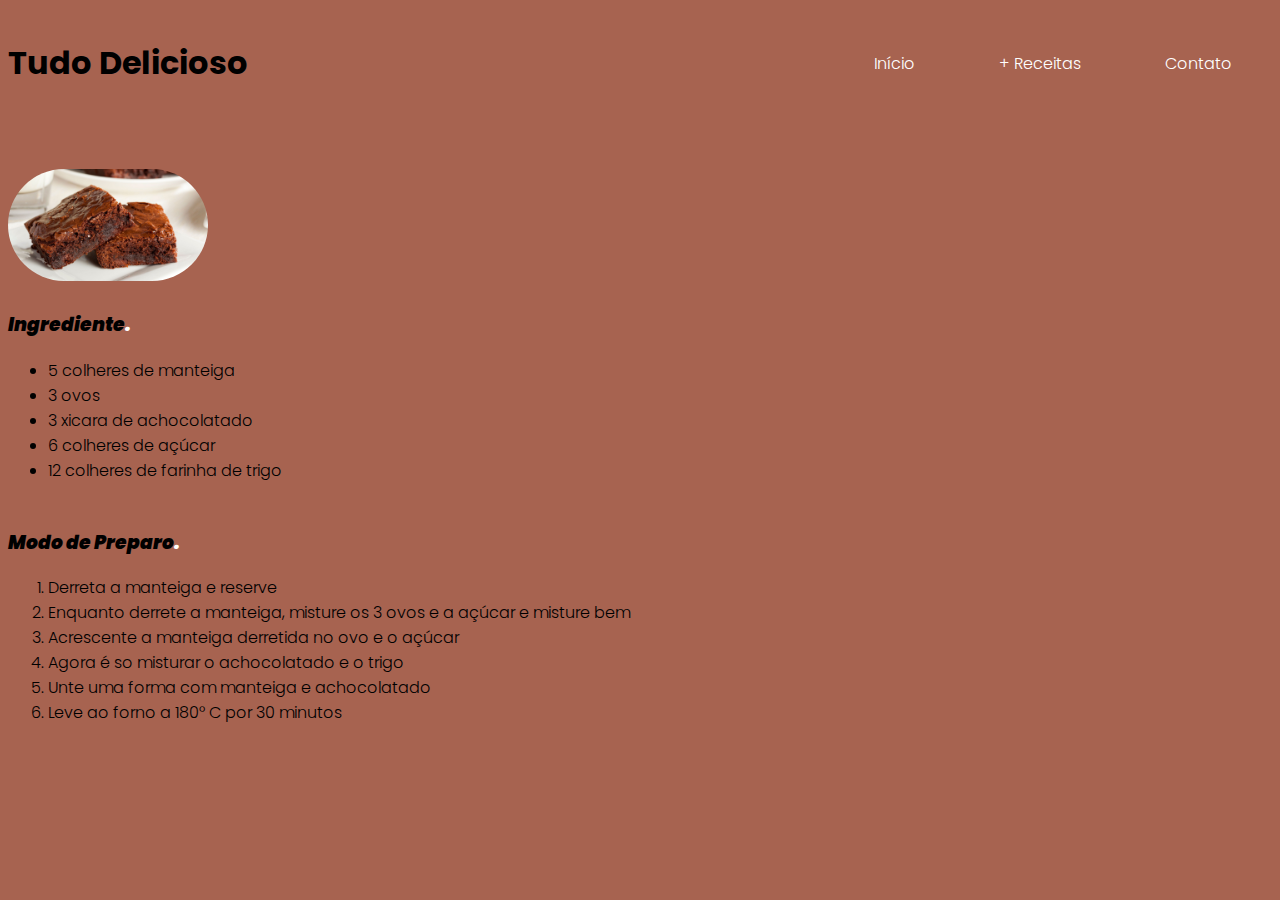
<file: EX2/index.html>
<!DOCTYPE html>
<html lang="pt-BR">
<head>
    <meta charset="UTF-8">
    <meta http-equiv="X-UA-Compatible" content="IE=edge">
    <meta name="viewport" content="width=device-width, initial-scale=1.0">
    <link rel="stylesheet" href="style.css">
    <title>Receita</title>
</head>
<body>
    <header>
        <div class="interface">

            <h1>Tudo Delicioso</h1>
                <nav>
                    <ul>
                        <li><a href="#">Início</a></li>
                        <li><a href="#">+ Receitas</a></li>
                        <li><a href="#">Contato</a></li>
                    </ul>
                </nav>

        </div><!--interface-->
    </header>

    <main>
        <div class="interface">
            <div class="flex">
                <img class="foto-brownie" src="imagem/brownie.jpg" alt="foto-brownie">
            </div><!--flex-->  

            <section class="ingrediente">
                <h3><strong><em>Ingrediente<span>.</span></em></strong></h3>

                <ul>
                    <li>5 colheres de manteiga</li>
                    <li>3 ovos</li>
                    <li>3 xicara de achocolatado</li>
                    <li>6 colheres de açúcar</li>
                    <li>12 colheres de farinha de trigo</li>
                </ul>
            </section>
                
            <section class="modo_preparo">
                <h3><strong><em>Modo de Preparo<span>.</span></em></strong></h3>

                <ol>
                    <li>Derreta a manteiga e reserve</li>
                    <li>Enquanto derrete a manteiga, misture os 3 ovos e a açúcar e misture bem</li>
                    <li>Acrescente a manteiga derretida no ovo e o açúcar</li>
                    <li>Agora é so misturar o achocolatado e o trigo</li>
                    <li>Unte uma forma com manteiga e achocolatado</li>
                    <li>Leve ao forno a 180° C por 30 minutos</li>
                </ol>
            </section><!--modo_preparo-->
        </div><!--interface-->
    </main>
</body>
</html>
</file>
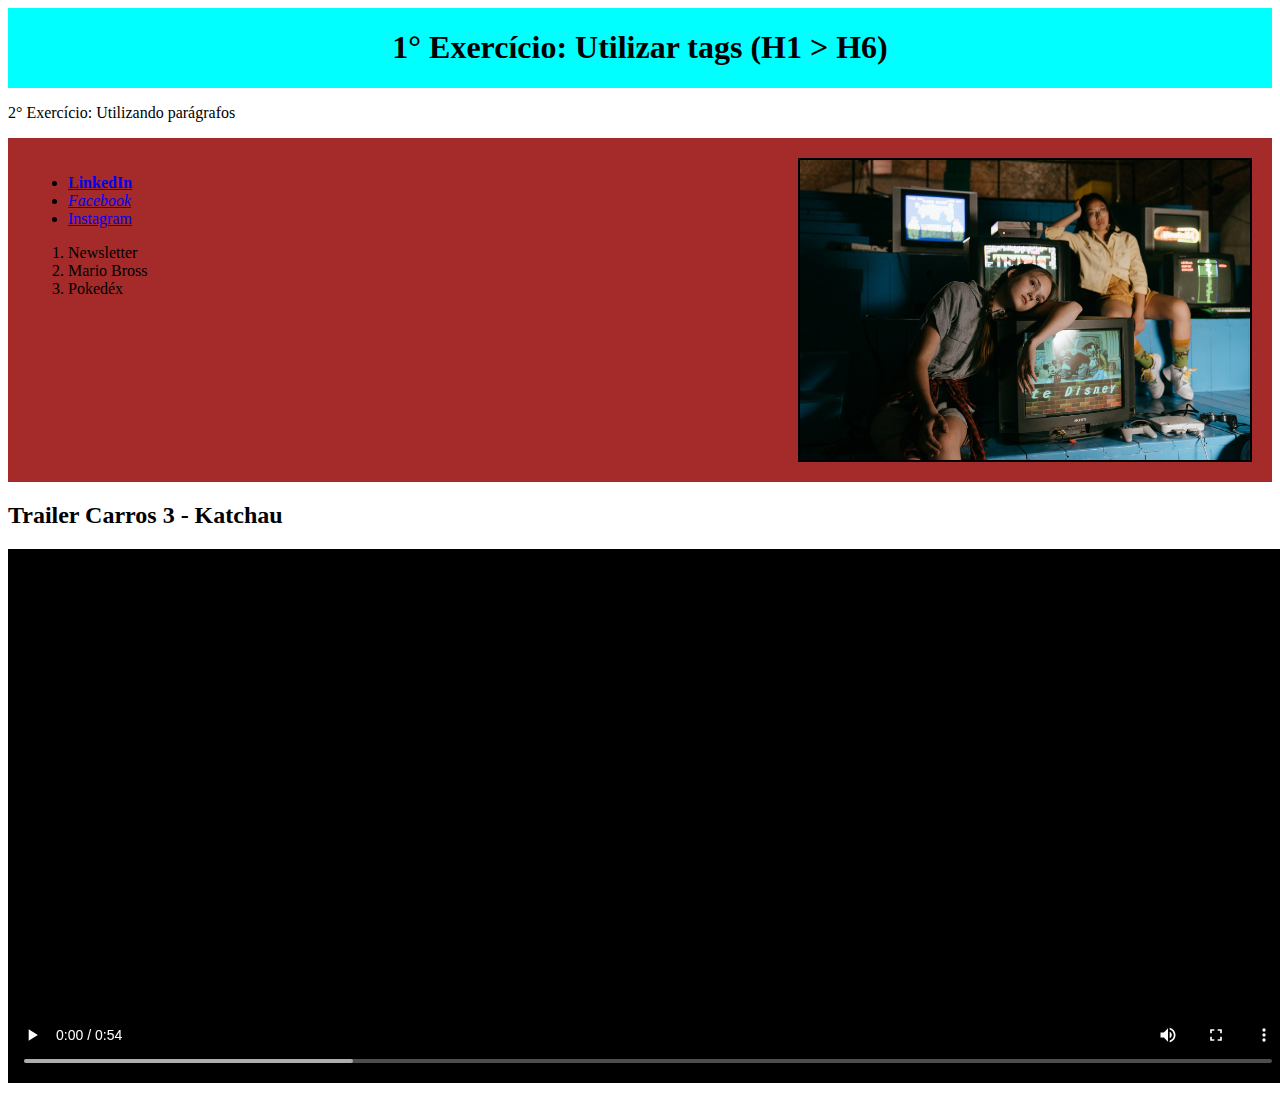
<file: A1/EX1/index.html>
<!DOCTYPE html>
<html lang="pt-BR">
<head>
    <meta charset="UTF-8">
    <meta http-equiv="X-UA-Compatible" content="IE=edge">
    <meta name="viewport" content="width=device-width, initial-scale=1.0">
    <link rel="stylesheet" href="style.css">
    <title>Execicios</title>
</head>
<body>
    <header>
        <div class="interface">
            <h1>1° Exercício: Utilizar tags (H1 > H6)</h1>
        </div><!--interface-->
    </header>

    <main>
        <div class="interface">
            <p>2° Exercício: Utilizando parágrafos</p>
            <div class="flex">
                <nav>
                    <ul>
                        <li><strong><a href="#">LinkedIn</a></strong></li>
                        <li><em><a href="#">Facebook</a></em></li>
                        <li><a href="#">Instagram</a></li>
                    </ul>

                    <ol>
                        <li>Newsletter</li>
                        <li>Mario Bross</li>
                        <li>Pokedéx</li>
                    </ol>
                </nav>

                <img class="imagem" src="./imagens/pexels-cottonbro-studio-4842496.jpg" alt="meninas">
            </div><!--flex-->

            <h2>Trailer Carros 3 - Katchau</h2>
            <video controls>
                <source src="video/carros.mp4" type="video/mp4">
            </video>
        </div><!--interface-->

        <section>

        </section>
    </main>
</body>
</html>
</file>
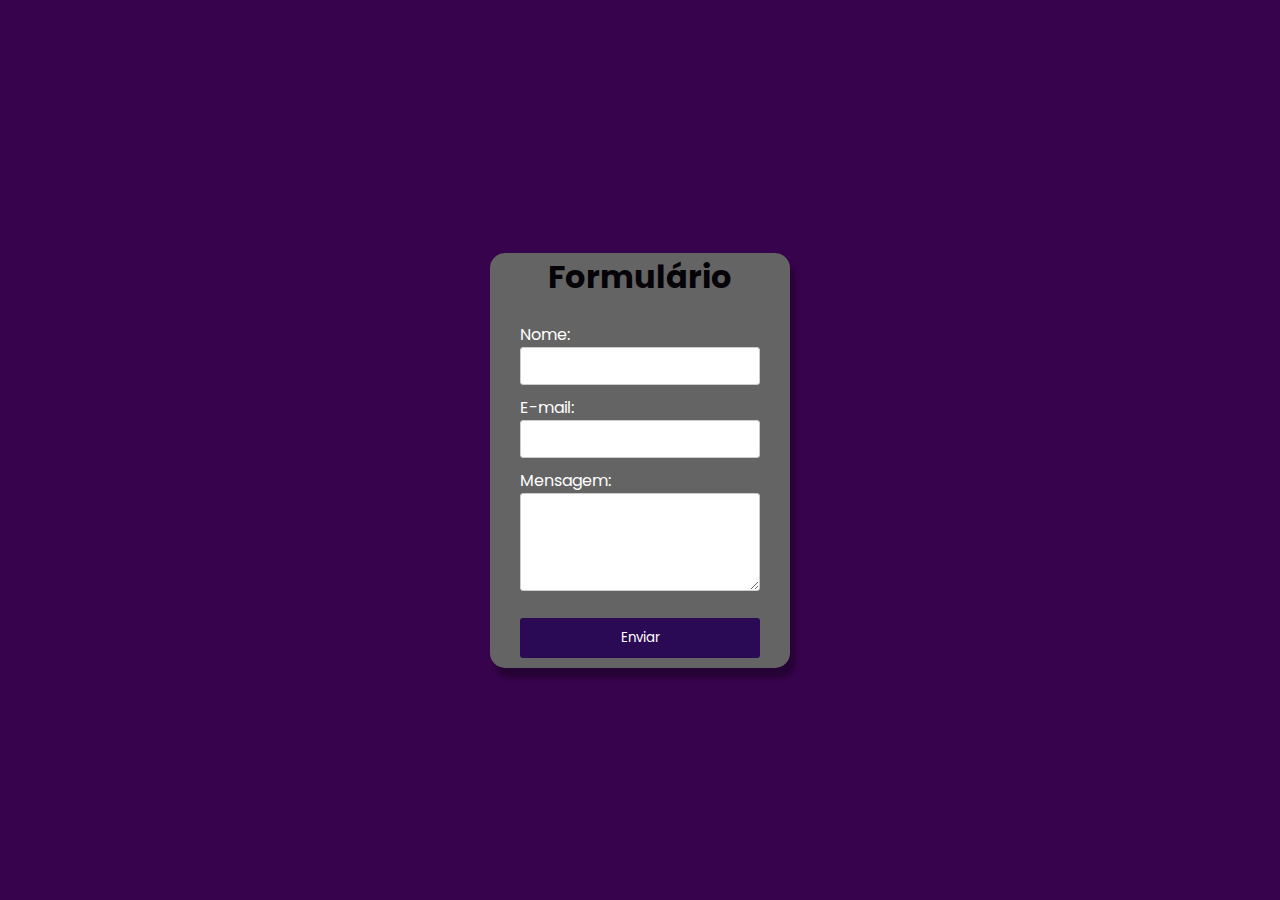
<file: A2/EX1/index.html>
<!DOCTYPE html>
<html lang="pt-BR">
<head>
    <meta charset="UTF-8">
    <meta name="viewport" content="width=device-width, initial-scale=1.0">
    <title>Formulário</title>

    <!-- LINK CSS -->
    <link rel="stylesheet" href="style.css">
    <!-- LINK FAVICON -->
    <link rel="shortcut icon" href="#" type="image/x-icon">
    <!-- GOOGLE FONTS -->
    <link rel="preconnect" href="https://fonts.googleapis.com">
    <link rel="preconnect" href="https://fonts.gstatic.com" crossorigin>
    <link href="https://fonts.googleapis.com/css2?family=Poppins:ital,wght@0,100;0,200;0,300;0,400;0,500;0,600;0,700;0,800;0,900;1,100;1,200;1,300;1,400;1,500;1,600;1,700;1,800;1,900&display=swap" rel="stylesheet">
    <!-- FIM GOOGLE FONTS -->
    
</head>
<body>
    <section class="interface">
        <div class="container">
            <h1>Formulário</h1>
            <form action="#" method="POST">
                <div>
                    <label for="nome">Nome:</label><br>
                    <input type="text" id="nome" name="nome" required>
                </div>

                <div>
                    <label for="email">E-mail:</label><br>
                    <input type="text" id="email" name="email" required>
                </div>

                <div>
                    <label for="mensagem">Mensagem:</label><br>
                    <textarea id="mensagem" name="mensagem" rows="4" required></textarea>
                </div>

                <div>
                    <button type="submit">Enviar</button>
                </div>
          </form>
        </div><!--container-->
    </section><!--interface-->
</body>
</html>
</file>
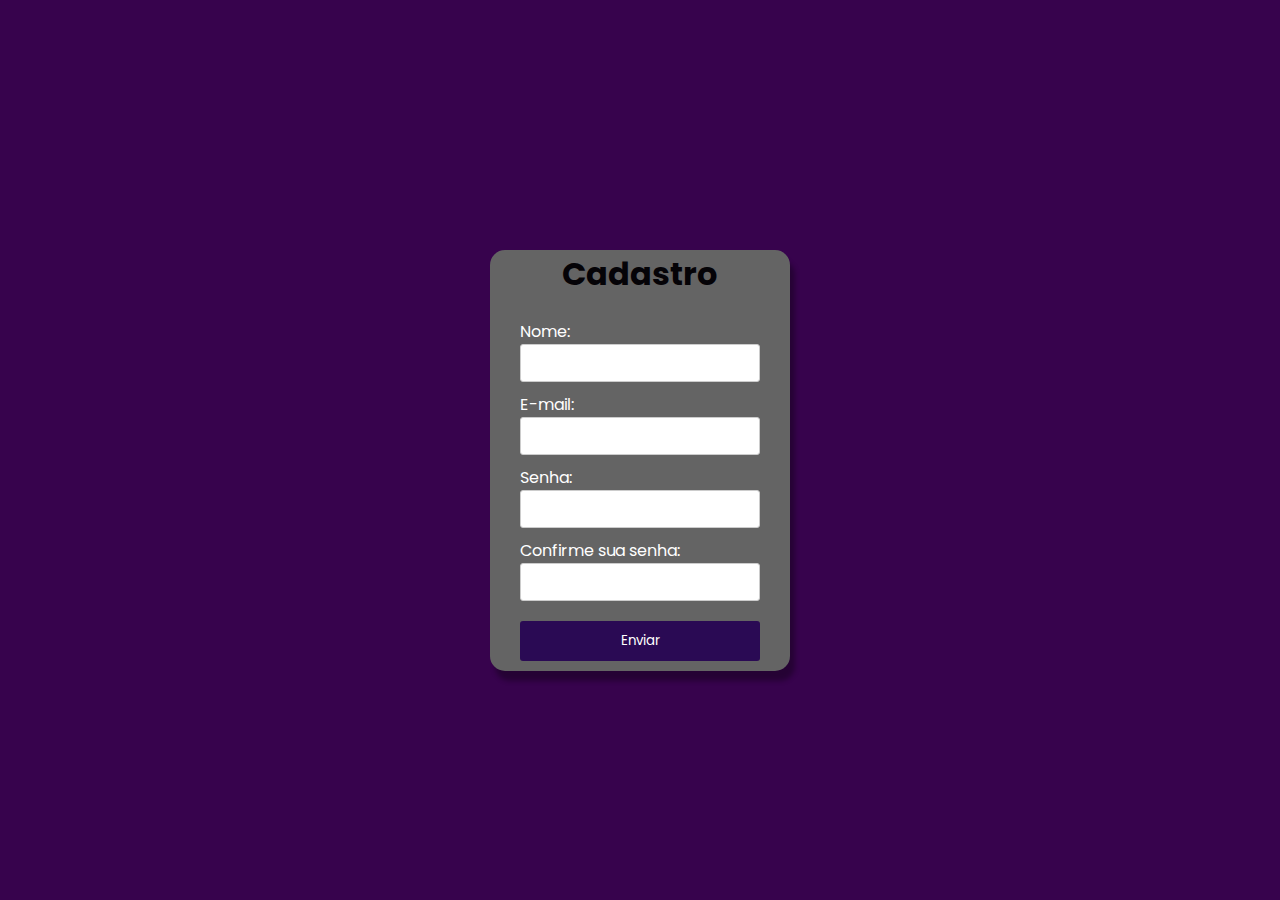
<file: A2/EX2/index.html>
<!DOCTYPE html>
<html lang="pt-BR">
<head>
    <meta charset="UTF-8">
    <meta name="viewport" content="width=device-width, initial-scale=1.0">
    <title>Cadastro</title>

    <!-- LINK CSS -->
    <link rel="stylesheet" href="style.css">
    <!-- LINK FAVICON -->
    <link rel="shortcut icon" href="#" type="image/x-icon">
    <!-- GOOGLE FONTS -->
    <link rel="preconnect" href="https://fonts.googleapis.com">
    <link rel="preconnect" href="https://fonts.gstatic.com" crossorigin>
    <link href="https://fonts.googleapis.com/css2?family=Poppins:ital,wght@0,100;0,200;0,300;0,400;0,500;0,600;0,700;0,800;0,900;1,100;1,200;1,300;1,400;1,500;1,600;1,700;1,800;1,900&display=swap" rel="stylesheet">
    <!-- FIM GOOGLE FONTS -->
    
</head>
<body>
    <section class="interface">
        <div class="container">
            <h1>Cadastro</h1>
            <form action="#" method="POST">
                <div>
                    <label for="nome">Nome:</label><br>
                    <input type="text" id="nome" name="nome" required>
                </div>

                <div>
                    <label for="email">E-mail:</label><br>
                    <input type="text" id="email" name="email" required>
                </div>

                <div>
                    <label for="senha">Senha:</label><br>
                    <input type="password" id="senha" name="senha" required>
                </div>

                <div>
                    <label for="senha">Confirme sua senha:</label><br>
                    <input type="password" id="senha" name="senha" required>
                </div>

                <div>
                    <button type="submit">Enviar</button>
                </div>
          </form>
        </div><!--container-->
    </section><!--interface-->
</body>
</html>
</file>
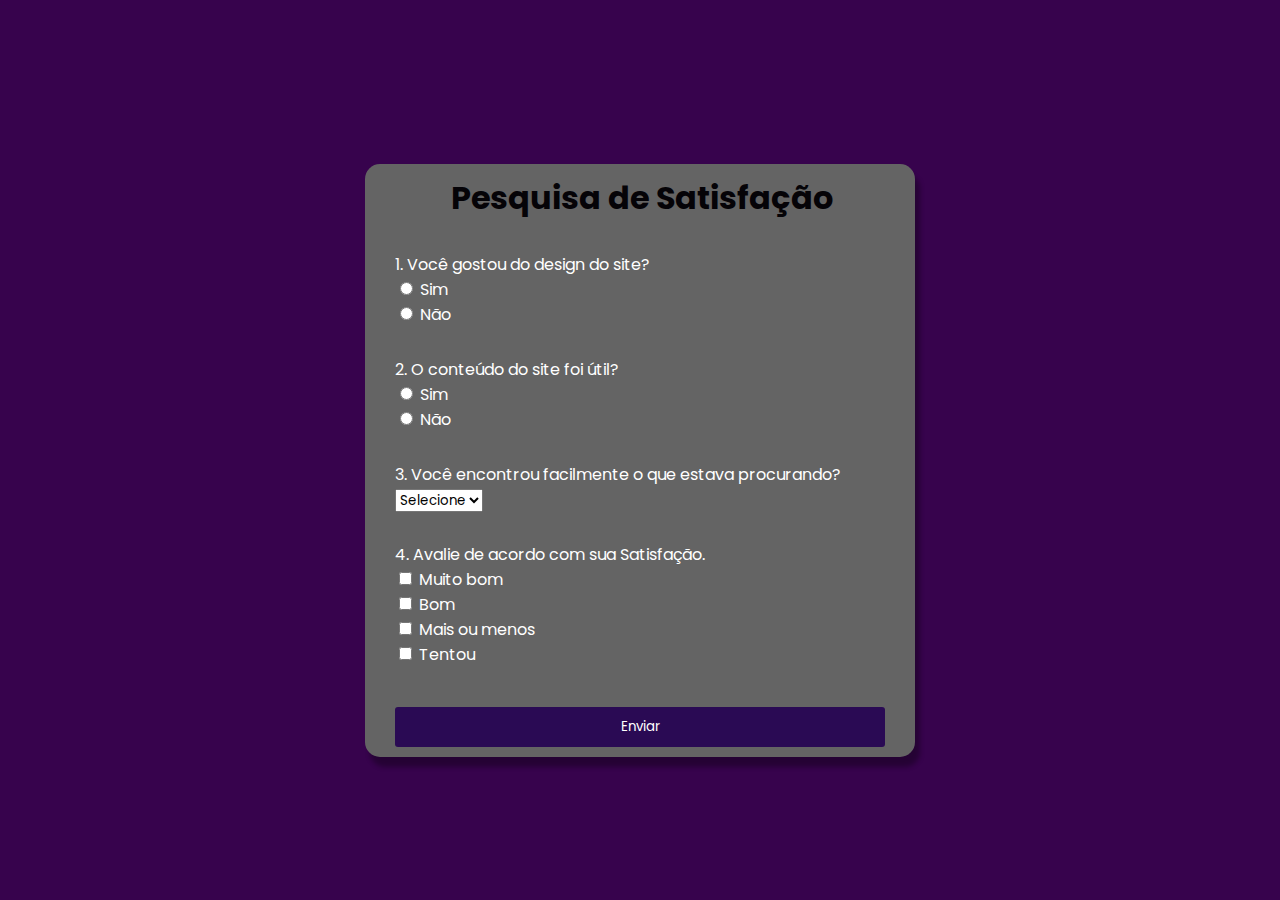
<file: A2/EX3/index.html>
<!DOCTYPE html>
<html lang="en">
<head>
    <meta charset="UTF-8">
    <meta name="viewport" content="width=device-width, initial-scale=1.0">
    <title>Pesquisa</title>

    <!-- LINK CSS -->
    <link rel="stylesheet" href="style.css">
    <!-- LINK FAVICON -->
    <link rel="shortcut icon" href="#" type="image/x-icon">
    <!-- GOOGLE FONTS -->
    <link rel="preconnect" href="https://fonts.googleapis.com">
    <link rel="preconnect" href="https://fonts.gstatic.com" crossorigin>
    <link href="https://fonts.googleapis.com/css2?family=Poppins:ital,wght@0,100;0,200;0,300;0,400;0,500;0,600;0,700;0,800;0,900;1,100;1,200;1,300;1,400;1,500;1,600;1,700;1,800;1,900&display=swap" rel="stylesheet">
    <!-- FIM GOOGLE FONTS -->
</head>
<body>
    <section class="interface">
        <div class="container">
            <h1>Pesquisa de Satisfação</h2>
            <form action="#" method="POST">
                <div>
                    <label>1. Você gostou do design do site?</label><br>
                    <input type="radio" id="design_sim" name="design" value="sim" required>
                    <label for="design_sim">Sim</label><br>
                    <input type="radio" id="design_nao" name="design" value="nao">
                    <label for="design_nao">Não</label><br>
                </div>

                <div>
                    <label>2. O conteúdo do site foi útil?</label><br>
                    <input type="radio" id="conteudo_sim" name="conteudo" value="sim" required>
                    <label for="conteudo_sim">Sim</label><br>
                    <input type="radio" id="conteudo_nao" name="conteudo" value="nao">
                    <label for="conteudo_nao">Não</label><br>
                </div>

                <div>
                    <label>3. Você encontrou facilmente o que estava procurando?</label>
                    <select id="facilidade" name="facilidade" required>
                        <option value="">Selecione</option>
                        <option value="sim">Sim</option>
                        <option value="nao">Não</option>
                        <option value="neutro">Neutro</option>
                    </select>
                </div>

                <div>
                    <label>4. Avalie de acordo com sua Satisfação.</label><br>
                    <input type="checkbox" id="design_neutro" name="design" value="neutro">
                    <label for="design_neutro">Muito bom</label><br>
                    <input type="checkbox" id="design_neutro" name="design" value="neutro">
                    <label for="design_neutro">Bom</label><br>
                    <input type="checkbox" id="design_neutro" name="design" value="neutro">
                    <label for="design_neutro">Mais ou menos</label><br>
                    <input type="checkbox" id="design_neutro" name="design" value="neutro">
                    <label for="design_neutro">Tentou</label><br>
                </div>

                <div>
                    <button type="submit">Enviar</button>
                </div>
            </form>
         <div><!--container-->
    <section><!--interface-->
</body>
</html>
</file>
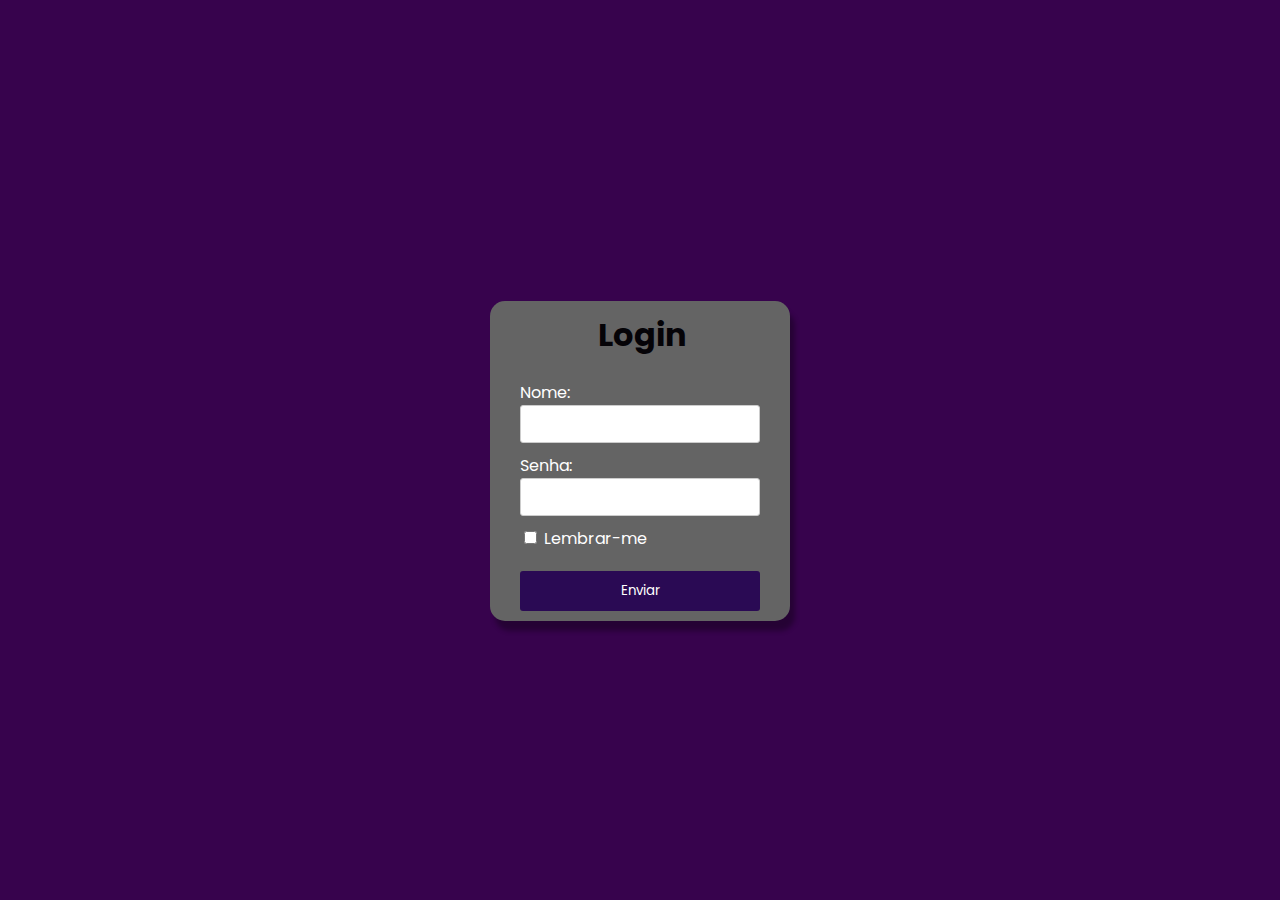
<file: A2/EX4/index.html>
<!DOCTYPE html>
<html lang="pt-BR">
<head>
    <meta charset="UTF-8">
    <meta name="viewport" content="width=device-width, initial-scale=1.0">
    <title>Login</title>

    <!-- LINK CSS -->
    <link rel="stylesheet" href="style.css">
    <!-- LINK FAVICON -->
    <link rel="shortcut icon" href="#" type="image/x-icon">
    <!-- GOOGLE FONTS -->
    <link rel="preconnect" href="https://fonts.googleapis.com">
    <link rel="preconnect" href="https://fonts.gstatic.com" crossorigin>
    <link href="https://fonts.googleapis.com/css2?family=Poppins:ital,wght@0,100;0,200;0,300;0,400;0,500;0,600;0,700;0,800;0,900;1,100;1,200;1,300;1,400;1,500;1,600;1,700;1,800;1,900&display=swap" rel="stylesheet">
    <!-- FIM GOOGLE FONTS -->
    
</head>
<body>
    <section class="interface">
        <div class="container">
            <h1>Login</h1>
            <form action="#" method="POST">
                <div>
                    <label for="nome">Nome:</label><br>
                    <input type="text" id="nome" name="nome" required>
                </div>

                <div>
                    <label for="senha">Senha:</label><br>
                    <input type="password" id="senha" name="senha" required>
                </div>

                <div>
                    <input type="checkbox" id="lembrar-me" name="lembrar-me" value="lembrar-me">
                    <label for="lembrar-me">Lembrar-me</label><br>
                </div>

                <div>
                    <button type="submit">Enviar</button>
                </div>
          </form>
        </div><!--container-->
    </section><!--interface-->
</body>
</html>
</file>
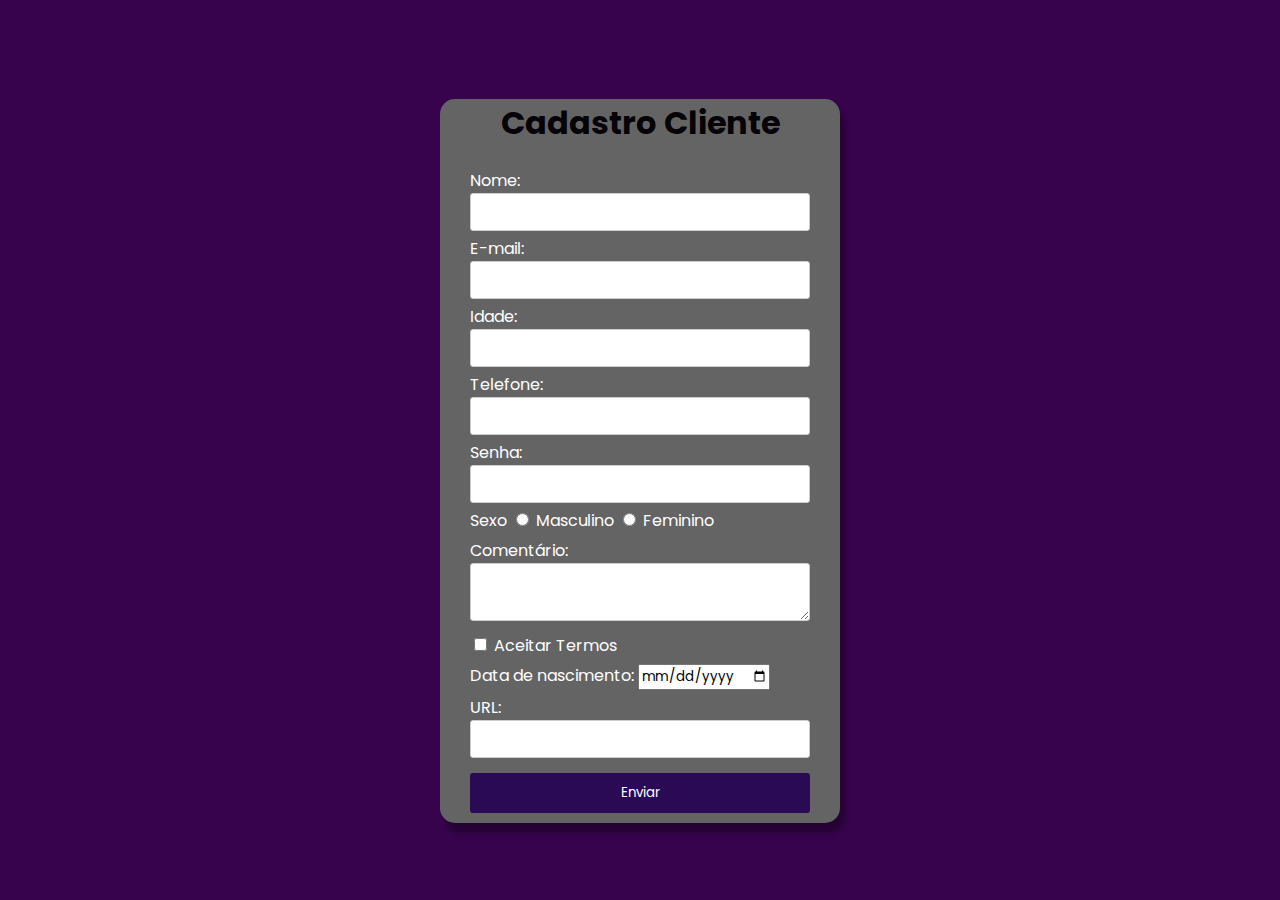
<file: A2/EX5/index.html>
<!DOCTYPE html>
<html lang="pt-BR">
<head>
    <meta charset="UTF-8">
    <meta name="viewport" content="width=device-width, initial-scale=1.0">
    <title>Cadastro Cliente</title>

    <!-- LINK CSS -->
    <link rel="stylesheet" href="style.css">
    <!-- LINK FAVICON -->
    <link rel="shortcut icon" href="#" type="image/x-icon">
    <!-- GOOGLE FONTS -->
    <link rel="preconnect" href="https://fonts.googleapis.com">
    <link rel="preconnect" href="https://fonts.gstatic.com" crossorigin>
    <link href="https://fonts.googleapis.com/css2?family=Poppins:ital,wght@0,100;0,200;0,300;0,400;0,500;0,600;0,700;0,800;0,900;1,100;1,200;1,300;1,400;1,500;1,600;1,700;1,800;1,900&display=swap" rel="stylesheet">
    <!-- FIM GOOGLE FONTS -->
    
</head>
<body>
    <section class="interface">
        <div class="container">
            <h1>Cadastro Cliente</h1>
            <form action="#" method="POST">
                <div>
                    <label for="nome">Nome:</label><br>
                    <input type="text" id="nome" name="nome" required>
                </div>

                <div>
                    <label for="email">E-mail:</label><br>
                    <input type="text" id="email" name="email" required>
                </div>

                <div>
                    <label for="idade">Idade:</label><br>
                    <input type="text" id="idade" name="idade" required>
                </div>

                <div>
                    <label for="telefone">Telefone:</label><br>
                    <input type="text" id="telefone" name="telefone" required>
                </div>

                <div>
                    <label for="senha">Senha:</label><br>
                    <input type="password" id="senha" name="senha" required>
                </div>

                <div>
                    <label>Sexo</label>
                    <input type="radio" id="conteudo_sim" name="conteudo" value="sim" required>
                    <label for="conteudo_sim">Masculino</label>
                    <input type="radio" id="conteudo_nao" name="conteudo" value="nao">
                    <label for="conteudo_nao">Feminino</label>
                </div>

                <div>
                    <label for="comentario">Comentário:</label><br>
                    <textarea id="comentario" name="comentario" rows="2" required></textarea>
                </div>

                <div>
                    <input type="checkbox" id="termos" name="termos" value="termos">
                    <label for="termos">Aceitar Termos</label>
                </div>

                <div>
                    <label>Data de nascimento:</label>
                    <input type="date" id="data_nascimento" name="data_nascimento" required>
                </div>

                <div>
                    <label for="URL">URL:</label><br>
                    <input type="text" id="URL" name="URL" required>
                </div>

                <div>
                    <button type="submit">Enviar</button>
                </div>
          </form>
        </div><!--container-->
    </section><!--interface-->
</body>
</html>
</file>
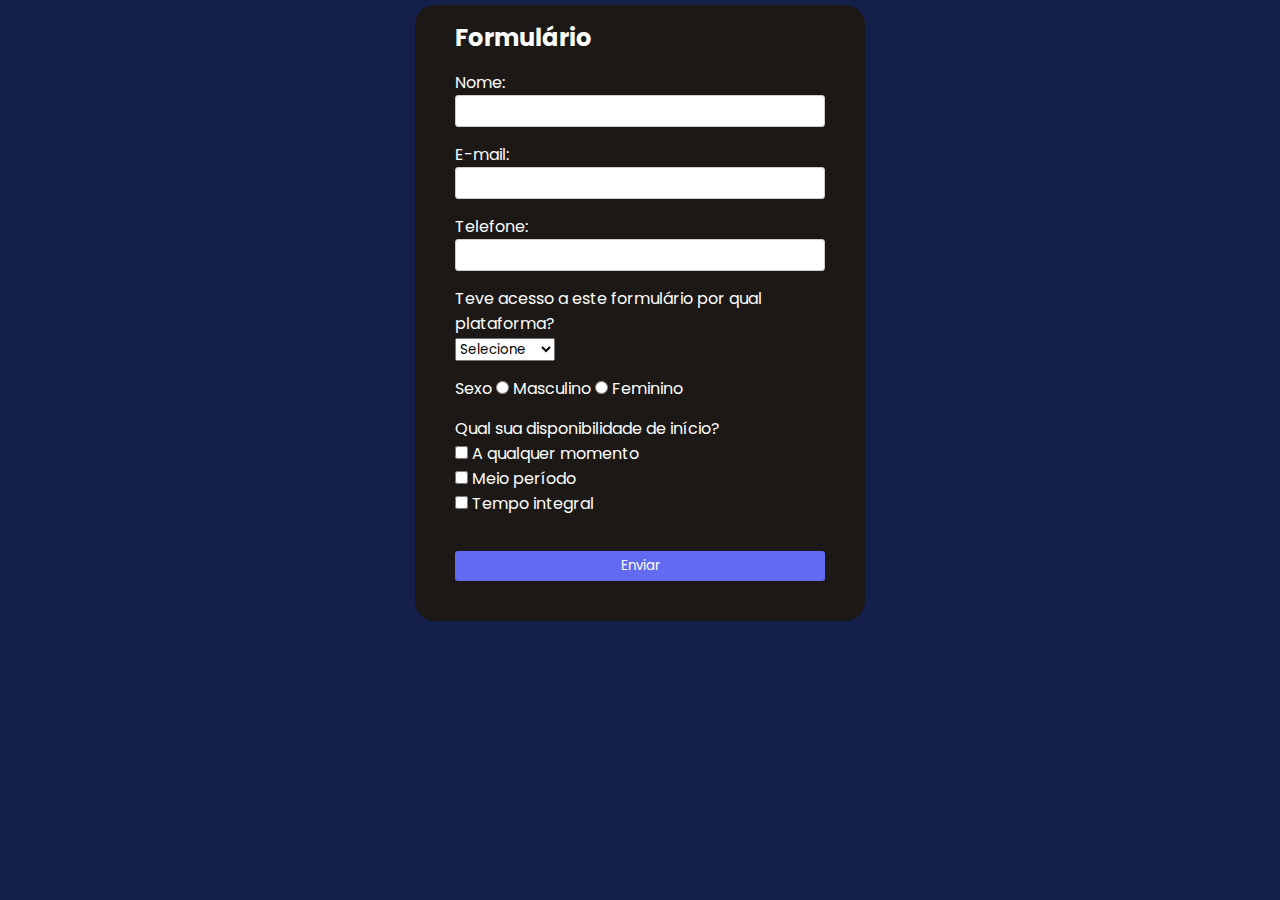
<file: A3 - CSS/form.html>
<!DOCTYPE html>
<html lang="pt-br">
<head>
    <meta charset="UTF-8">
    <meta name="viewport" content="width=device-width, initial-scale=1.0">
    <title>Formulário</title>

    <!-- GOOGLE FONTS -->
    <link rel="preconnect" href="https://fonts.googleapis.com">
    <link rel="preconnect" href="https://fonts.gstatic.com" crossorigin>
    <link href="https://fonts.googleapis.com/css2?family=Poppins:ital,wght@0,100;0,200;0,300;0,400;0,500;0,600;0,700;0,800;0,900;1,100;1,200;1,300;1,400;1,500;1,600;1,700;1,800;1,900&display=swap" rel="stylesheet">
    <!-- FIM GOOGLE FONTS -->

    <link rel="stylesheet" href="form.css">

</head>
<body>
    <main>
        <div class="interface">
            <section>
                <h2>Formulário</h2>

                <form action="" method="POST">
                    <div>
                        <label for="nome">Nome:</label><br>
                        <input type="text" id="nome" name="nome" required>
                    </div>
    
                    <div>
                        <label for="email">E-mail:</label><br>
                        <input type="text" id="email" name="email" required>
                    </div>

                    <div>
                        <label for="tel">Telefone:</label><br>
                        <input type="text" id="tel" name="tel" required>
                    </div>

                    <div>
                        <label>Teve acesso a este formulário por qual plataforma?</label><br>
                        <select id="facilidade" name="facilidade" required>
                            <option value="">Selecione</option>
                            <option value="sim">LinkedIn</option>
                            <option value="nao">Instagram</option>
                            <option value="neutro">Próprio Site</option>
                        </select>
                    </div>

                    <div>
                        <label>Sexo</label>
                        <input type="radio" id="conteudo_sim" name="conteudo" value="sim" required>
                        <label for="conteudo_sim">Masculino</label>
                        <input type="radio" id="conteudo_nao" name="conteudo" value="nao">
                        <label for="conteudo_nao">Feminino</label><br>
                    </div>

                    <div>
                        <label>Qual sua disponibilidade de início?</label><br>
                        <input type="checkbox" id="design_neutro" name="design" value="neutro">
                        <label for="design_neutro">A qualquer momento</label><br>
                        <input type="checkbox" id="design_neutro" name="design" value="neutro">
                        <label for="design_neutro">Meio período</label><br>
                        <input type="checkbox" id="design_neutro" name="design" value="neutro">
                        <label for="design_neutro">Tempo integral</label><br>
                    </div>

                    <div>
                        <button type="submit">Enviar</button>
                    </div>
                </form>
            </section>
        </div><!--interface-->
    </main>
</body>
</html>
</file>
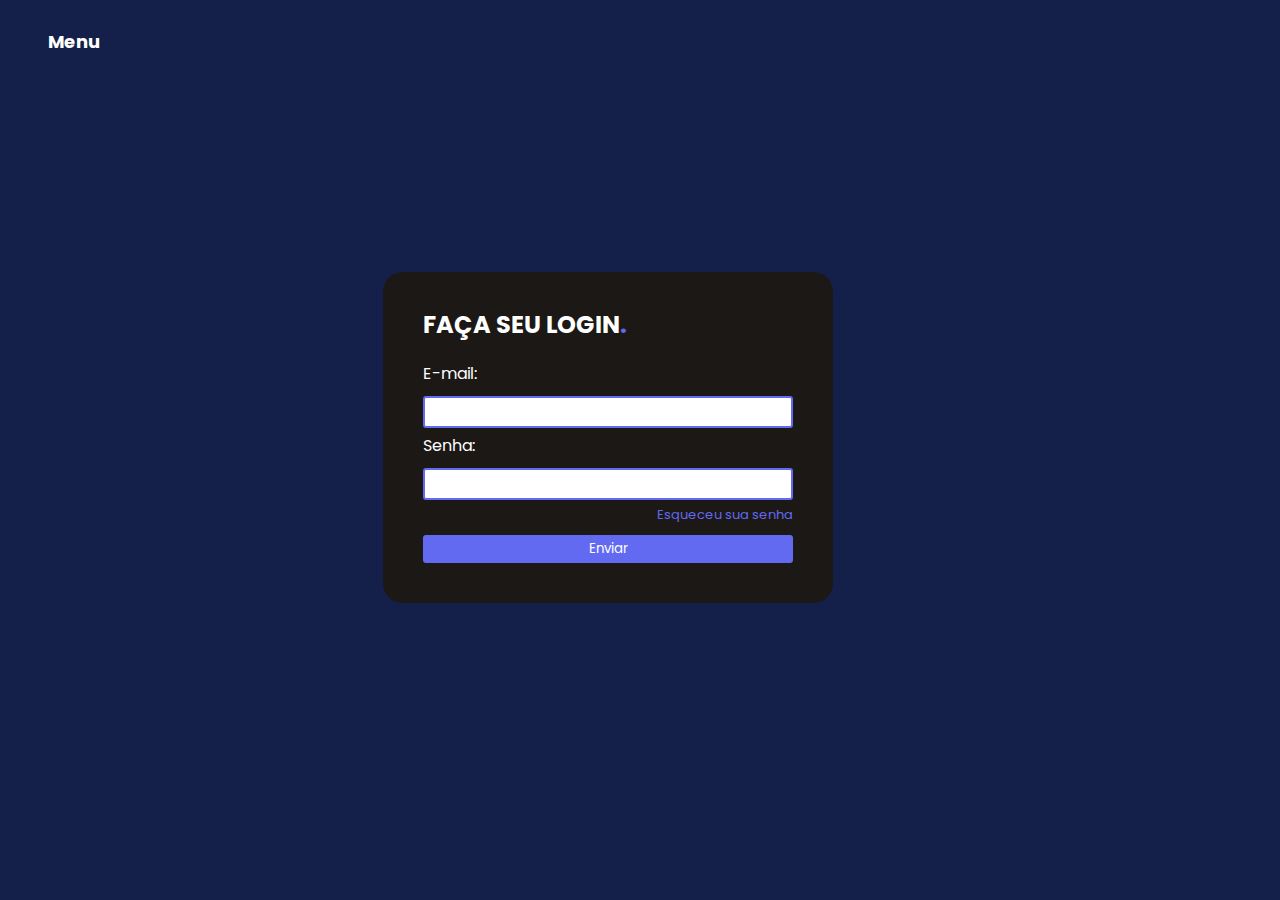
<file: A3 - CSS/login.html>
<!DOCTYPE html>
<html lang="pt-br">
<head>
    <meta charset="UTF-8">
    <meta http-equiv="X-UA-Compatible" content="IE=edge">
    <meta name="viewport" content="width=device-width, initial-scale=1.0">
    <title>Login</title>

    <!-- GOOGLE FONTS -->
    <link rel="preconnect" href="https://fonts.googleapis.com">
    <link rel="preconnect" href="https://fonts.gstatic.com" crossorigin>
    <link href="https://fonts.googleapis.com/css2?family=Poppins:ital,wght@0,100;0,200;0,300;0,400;0,500;0,600;0,700;0,800;0,900;1,100;1,200;1,300;1,400;1,500;1,600;1,700;1,800;1,900&display=swap" rel="stylesheet">
    <!-- FIM GOOGLE FONTS -->

    <link rel="stylesheet" href="login.css">
</head>
<body>
    <header>
        <a href="menu.html">Menu</a>
    </header>
    <main class="interface">
        <form action="#" method="POST">
            <h2>FAÇA SEU LOGIN<span>.</span></h2>
            <div>
                <label for="email">E-mail:</label><br>
                <input type="email" id="email" name="email" required>
            </div>

            <div>
                <label for="senha">Senha:</label><br>
                <input type="password" id="senha" name="senha" required>
            </div>
            
            <a href="#">Esqueceu sua senha</a>

            <div>
                <button type="submit">Enviar</button>
            </div>
    </form>
    </main><!--interface-->
</body>
</html>
</file>
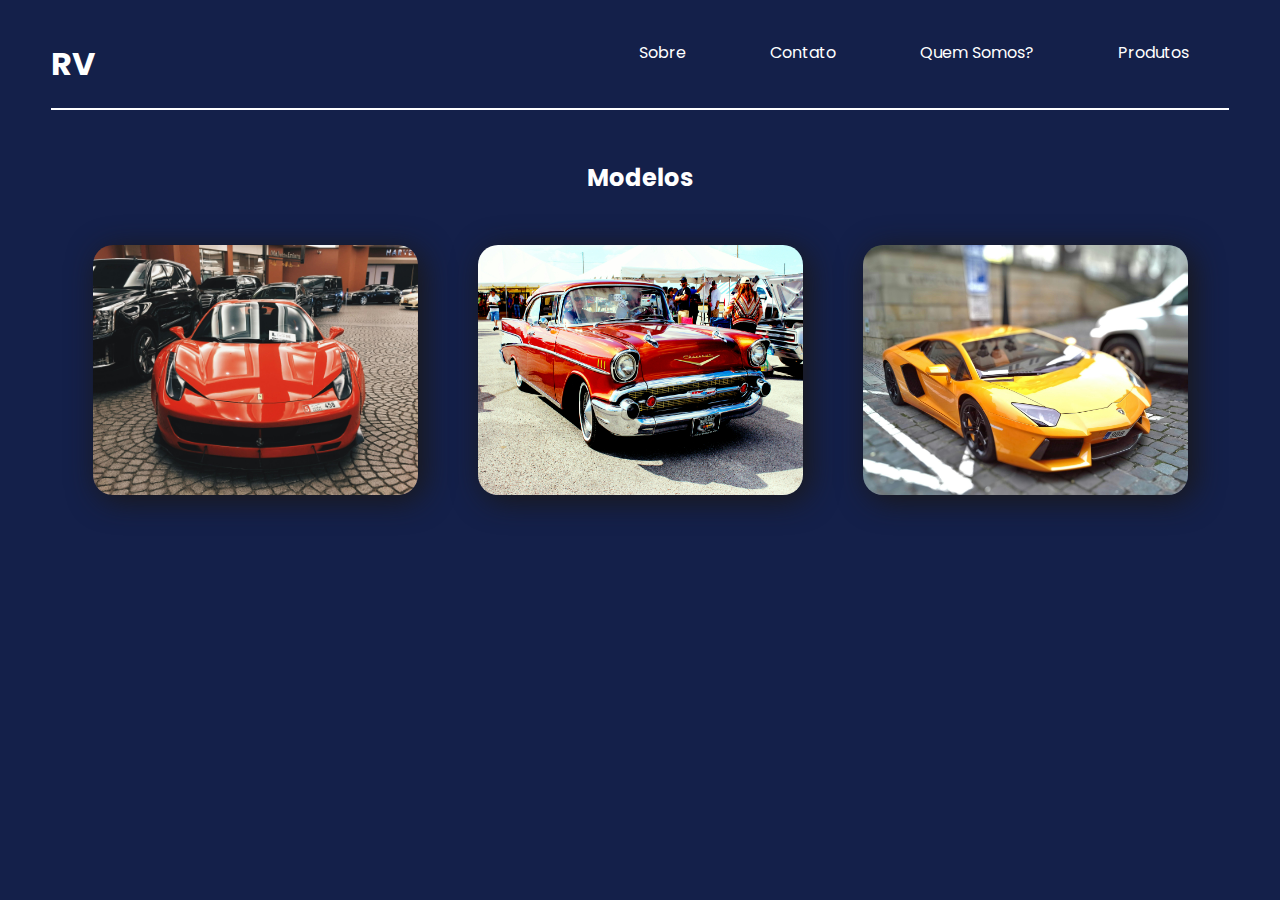
<file: A3 - CSS/menu.html>
<!DOCTYPE html>
<html lang="pt-br">
<head>
    <meta charset="UTF-8">
    <meta http-equiv="X-UA-Compatible" content="IE=edge">
    <meta name="viewport" content="width=device-width, initial-scale=1.0">
    <title>Menu</title>
    <link rel="stylesheet" href="menu.css">

    <!-- GOOGLE FONTS -->
    <link rel="preconnect" href="https://fonts.googleapis.com">
    <link rel="preconnect" href="https://fonts.gstatic.com" crossorigin>
    <link href="https://fonts.googleapis.com/css2?family=Poppins:ital,wght@0,100;0,200;0,300;0,400;0,500;0,600;0,700;0,800;0,900;1,100;1,200;1,300;1,400;1,500;1,600;1,700;1,800;1,900&display=swap" rel="stylesheet">
    <!-- FIM GOOGLE FONTS -->

</head>
<body>
    <header>
        <div class="interface">
            <nav class="menu">
                <h1>RV</h1>

                <ul>
                    <li><a href="">Sobre</a>
                        <ul>
                            <li><a href="#">História</a></li>
                            <li><a href="#">Detalhes</a></li>
                         </ul>
                    </li>

                    <li><a href="">Contato</a>
                        <ul>
                            <li><a href="#">Redes</a></li>
                            <li><a href="form.html">Carreira</a></li>
                         </ul>
                    </li>

                    <li><a href="">Quem Somos?</a>
                        <ul>
                            <li><a href="#">Prêmios</a></li>
                            <li><a href="#">Valores</a></li>
                         </ul>
                    </li>

                    <li><a href="">Produtos</a>
                        <ul>
                            <li><a href="#">Modelos</a></li>
                            <li><a href="#">Design</a></li>
                         </ul>
                    </li>
                </ul>
            </nav><!--menu-->
        </div><!--interface-->
    </header>

    <main>
        <div class="interface">
            <section class="subtitulo">
                <h2>Modelos</h2>
            </section>
    
            <section class="conteudo">
                <img class="images" src="images/pexels-pavlo-luchkovski-337909.jpg" alt="carro1">
                <img class="images" src="images/pexels-pixabay-248687.jpg" alt="carro2">
                <img class="images" src="images/pexels-pixabay-39855.jpg" alt="carro3">
            </section>
        </div><!--interface-->
    </main>
</body>
</html>
</file>
<file: EX2/style.css>
@import url('https://fonts.googleapis.com/css2?family=Poppins:ital,wght@0,100;0,200;0,300;0,400;0,500;0,600;0,700;0,800;0,900;1,100;1,200;1,300;1,400;1,500;1,600;1,700;1,800;1,900&display=swap');

body
{
    background-color: rgb(167, 99, 80);
    font-family: "Poppins", sans-serif;
    font-weight: 300;
}

.interface
{
    max-width: 1480px;
    margin: 0 auto;
}

.flex
{
    display: flex;
}

header h1 
{
    padding: 10px 0;
}

header .interface
{
    display: flex;
    align-items: center;
    justify-content: space-between;
}

header a
{   
    color: #fff;
    text-decoration: none;

    /* o link originalmente é inline-level
    para ser estilizado com o transform ele 
    necessitaser inline-block */
    display: inline-block; 
    transition: 0.3s;
}

header a:hover
{
    color: rgb(194, 96, 96);
    transform: scale(1.05);
}

header nav ul
{   
    /* tirando as bolinhas das ul's */
    list-style-type: none;
}

header nav ul li
{
    /* separando os links do menu e configurando para usar transform */
    display: inline-block;
    padding: 0 40px;
}

.foto-brownie
{
    width: 200px;
    border-radius: 150px;
}

main
{
    margin-top: 50px;
}

main .flex
{
    align-items: center;
}

main.section
{
    padding: 0 500px;
}

main .ingrediente
{
    padding: 10px 0;
}

main .ingrediente span 
{
    color: #fff;
}

main .modo_preparo span 
{
    color: #fff;
}
</file>
<file: A1/EX1/style.css>
.interface
{   
    /* usado para definir um quadrante longe das bordas */
    max-width: 1280px;
    margin: 0 auto;
}

header .interface
{
    display: flex;
    justify-content: center;
    background-color: aqua;
}

.flex
{
    display: flex;
}

.imagem
{
    width: 450px;
    border: 2px solid black;
}

main .flex
{
    justify-content: space-between;
    background-color: brown;
    padding: 20px;
}
</file>
<file: A2/EX1/style.css>
*
{
    box-sizing: border-box;
    font-family: 'Poppins', sans-serif;
}

body
{
    background: rgb(55,3,77);
    color: #fff;
    display: flex;
    justify-content: center;
    align-items: center;
    height: 100vh;
    margin: 0;
}

.interface
{
    max-width: 1480px;
}

section .container
{
    background-color: #646464;
    width: 300px;
    border-radius: 15px;
    box-shadow: 5px 10px 5px rgba(0, 0, 0, 0.318);
}

section h1
{
    color: #050307;
    text-align: center;
}

section form
{
    padding: 0 30px;
}

section form div
{
    margin-top: 10px;
}

input[type="text"],
textarea {
  width: 100%;
  padding: 8px;
  border: 1px solid #ccc;
  border-radius: 3px;
  box-sizing: border-box;
}

button
{
  width: 100%;
  margin-top: 10px;
  margin-bottom: 10px;
  padding: 10px;
  background-color: #2a0a54;
  color: white;
  border: none;
  border-radius: 3px;
  cursor: pointer;
}
</file>
<file: A2/EX2/style.css>
*
{
    box-sizing: border-box;
    font-family: 'Poppins', sans-serif;
}

body
{
    background: rgb(55,3,77);
    color: #fff;
    display: flex;
    justify-content: center;
    align-items: center;
    height: 100vh;
    margin: 0;
}

.interface
{
    max-width: 1480px;
}

section .container
{
    background-color: #646464;
    width: 300px;
    border-radius: 15px;
    box-shadow: 5px 10px 5px rgba(0, 0, 0, 0.318);
}

section h1
{
    color: #050307;
    text-align: center;
}

section form
{
    padding: 0 30px;
}

section form div
{
    margin-top: 10px;
}

input[type="text"],
input[type="password"],
textarea {
  width: 100%;
  padding: 8px;
  border: 1px solid #ccc;
  border-radius: 3px;
  box-sizing: border-box;
}

button
{
  width: 100%;
  margin-top: 10px;
  margin-bottom: 10px;
  padding: 10px;
  background-color: #2a0a54;
  color: white;
  border: none;
  border-radius: 3px;
  cursor: pointer;
}
</file>
<file: A2/EX3/style.css>
*
{
    box-sizing: border-box;
    font-family: 'Poppins', sans-serif;
}

body
{
    background: rgb(55,3,77);
    color: #fff;
    display: flex;
    justify-content: center;
    align-items: center;
    height: 100vh;
    margin: 0;
}

.interface
{
    max-width: 1480px;
}

section .container
{
    background-color: #646464;
    width: 550px;
    border-radius: 15px;
    box-shadow: 5px 10px 5px rgba(0, 0, 0, 0.318);
}

section h1
{
    padding: 10px 0 0 5px;
    color: #050307;
    text-align: center;
}

section form
{
    padding: 0 30px;
}

section form div
{
    margin-top: 30px;
}

button
{
  width: 100%;
  margin-top: 10px;
  margin-bottom: 10px;
  padding: 10px;
  background-color: #2a0a54;
  color: white;
  border: none;
  border-radius: 3px;
  cursor: pointer;
}
</file>
<file: A2/EX4/style.css>
*
{
    box-sizing: border-box;
    font-family: 'Poppins', sans-serif;
}

body
{
    background: rgb(55,3,77);
    color: #fff;
    display: flex;
    justify-content: center;
    align-items: center;
    height: 100vh;
    margin: 0;
}

.interface
{
    max-width: 1480px;
}

section .container
{
    background-color: #646464;
    width: 300px;
    border-radius: 15px;
    box-shadow: 5px 10px 5px rgba(0, 0, 0, 0.318);
}

section h1
{
    padding: 10px 0 0 5px;
    color: #050307;
    text-align: center;
}

section form
{
    padding: 0 30px;
}

section form div
{
    margin-top: 10px;
}

input[type="text"],
input[type="password"]
{
  width: 100%;
  padding: 8px;
  border: 1px solid #ccc;
  border-radius: 3px;
  box-sizing: border-box;
}

button
{
  width: 100%;
  margin-top: 10px;
  margin-bottom: 10px;
  padding: 10px;
  background-color: #2a0a54;
  color: white;
  border: none;
  border-radius: 3px;
  cursor: pointer;
}
</file>
<file: A2/EX5/style.css>
*
{
    box-sizing: border-box;
    font-family: 'Poppins', sans-serif;
}

body
{
    background: rgb(55,3,77);
    color: #fff;
    display: flex;
    justify-content: center;
    align-items: center;
    height: 100vh;
    margin: 0;
}

.interface
{
    max-width: 1480px;
}

section .container
{
    background-color: #646464;
    width: 400px;
    border-radius: 15px;
    box-shadow: 5px 10px 5px rgba(0, 0, 0, 0.318);
}

section h1
{
    color: #050307;
    text-align: center;
}

section form
{
    padding: 0 30px;
}

section form div
{
    margin-top: 5px;
}

input[type="text"],
input[type="password"],
textarea
{
  width: 100%;
  padding: 8px;
  border: 1px solid #ccc;
  border-radius: 3px;
  box-sizing: border-box;
}

button
{
  width: 100%;
  margin-top: 10px;
  margin-bottom: 10px;
  padding: 10px;
  background-color: #2a0a54;
  color: white;
  border: none;
  border-radius: 3px;
  cursor: pointer;
}
</file>
<file: A3 - CSS/form.css>
*
{
    margin: 0;
    box-sizing: border-box;
    padding: 0;
    font-family: 'Poppins', sans-serif;
}

body
{
    background-color: #14204A;
}

main
{
    margin-top: 5px;
}

.interface
{
    max-width: 1200px;
    margin: 0 auto;
    display: flex;
    justify-content: center;
}

section
{
    background-color: #1B1816;
    width: 450px;
    color: #fff;
    padding: 15px 40px 40px 40px;
    border-radius: 20px;
}

form div
{
    margin-top: 15px;
}

input[type="text"]
{
  width: 100%;
  padding: 5px;
  border: 1px solid #ccc;
  border-radius: 3px;
  box-sizing: border-box;
}

button
{
  width: 100%;
  margin-top: 20px;
  padding: 5px;
  background-color: #626AF1;
  color: white;
  border: none;
  border-radius: 3px;
  cursor: pointer;
}

::-webkit-scrollbar{
    background-color: #14204A;
}

::-webkit-scrollbar-thumb
{
    background-color: #1B1816;
    border-radius: 10px;
}
</file>
<file: A3 - CSS/login.css>
*
{   
    padding: 0;
    box-sizing: border-box;
    font-family: 'Poppins', sans-serif;
}

body
{
    background: #14204A;
}

.interface
{
    max-width: 1200px;
    display: flex;
    justify-content: center;
    align-items: center;
    height: 85vh;
    margin: 0;  
}

header
{
    max-width: 1480px;
    margin-left: 40px;
    padding-top: 20px;
}

header a 
{
    color: #fff;
    text-decoration: none;
    font-size: large;
    font-weight: bold;
}

form
{
    background-color: #1B1816;
    width: 450px;
    color: #fff;
    padding: 15px 40px 40px 40px;
    border-radius: 20px;
}

span
{
    color: #626AF1;
}

input[type="email"],
input[type="password"]
{
  width: 100%;
  padding: 4px;
  margin: 10px 0 5px 0;
  border: 2px solid #626AF1;
  border-radius: 3px;
  box-sizing: border-box;
}

form a
{
    text-decoration: none;
    width: 100%;
    color: #626AF1;
    display: flex;
    justify-content: end;
    font-size: small;
}

button
{
    margin-top: 10px;
    width: 100%;
    border: none;
    border-radius: 3px;
    background-color: #626AF1;
    color: #fff;
    cursor: pointer;
    padding: 4px;
    transition: 0.5s;
}

button:hover
{
    transform: scale(1.01);
}
</file>
<file: A3 - CSS/menu.css>
*
{
    margin: 0;
    box-sizing: border-box;
    padding: 0;
    font-family: 'Poppins', sans-serif;
}

body
{
    background-color: #14204A;
}

.interface
{
    max-width: 1200px;
    margin: 0 auto;
}

header
{
    padding: 40px 4%;
    color: #fff;
}

nav
{
    display: flex;
    justify-content: space-between;
    padding-bottom: 20px;
    border-bottom: 2px solid #fff;
}

ul
{
    list-style-type: none;
}

li
{
    display: inline-block; 
    padding: 0 40px;    
    position: relative;
}

li ul
{
    position:absolute;
    top:25px;
    left:0;
    background-color: #1B1816;
    display:none;
}

li:hover ul,  li.over ul
{
    display:block;
}

li ul li{
    border:1px solid #c0c0c0;
    display:block;
    width:150px;
}

a
{
    text-decoration: none;
    display: inline-block; 
    color: #fff;
    transition: 0.5s;
}

a:hover
{
    transform: scale(1.02);
}


.subtitulo
{
    margin-top: 10px;
    display: flex;
    justify-content:center ;
    color: #fff;
}

.conteudo
{
    margin-top: 50px;
    display: flex;
    justify-content: center;
    gap: 60px;
}

.images
{
    width: 325px;
    height: 250px;
    border-radius: 20px;
    box-shadow: 5px 5px 30px #1B1816;
}
</file>
